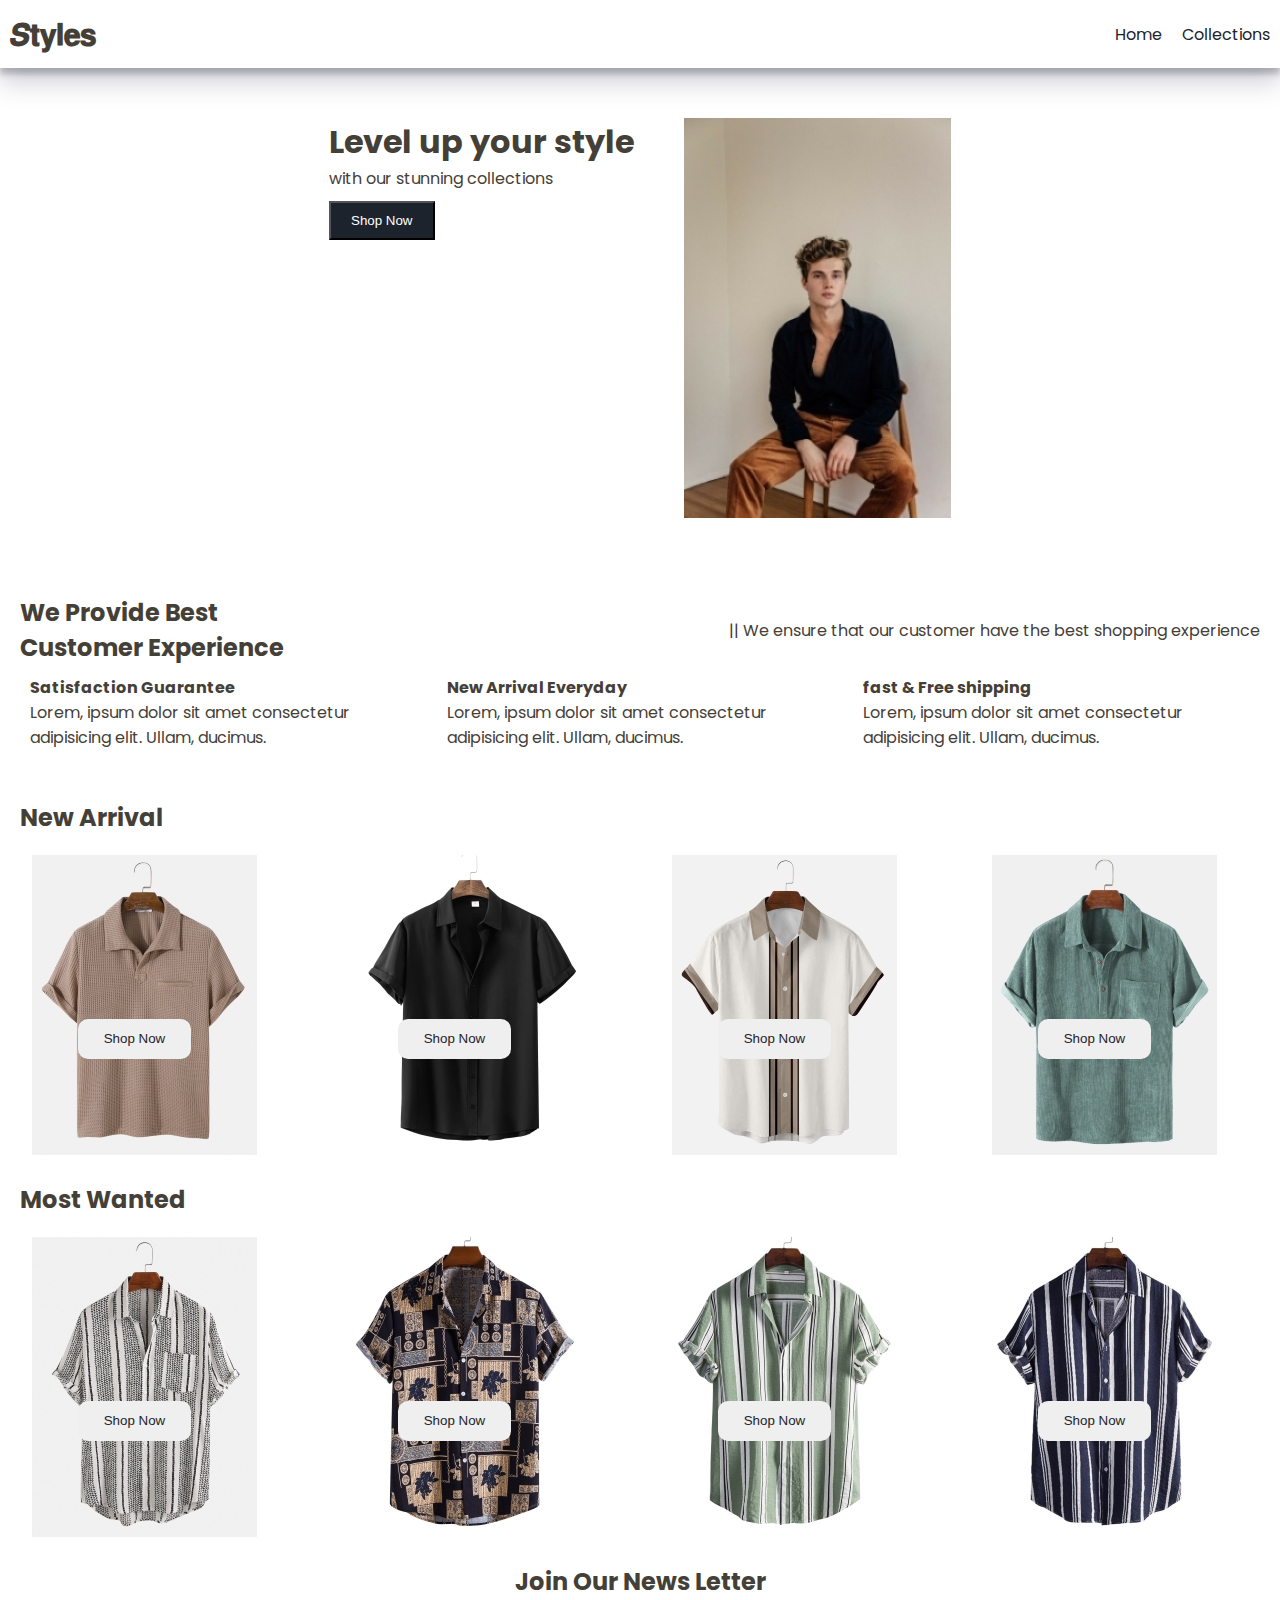
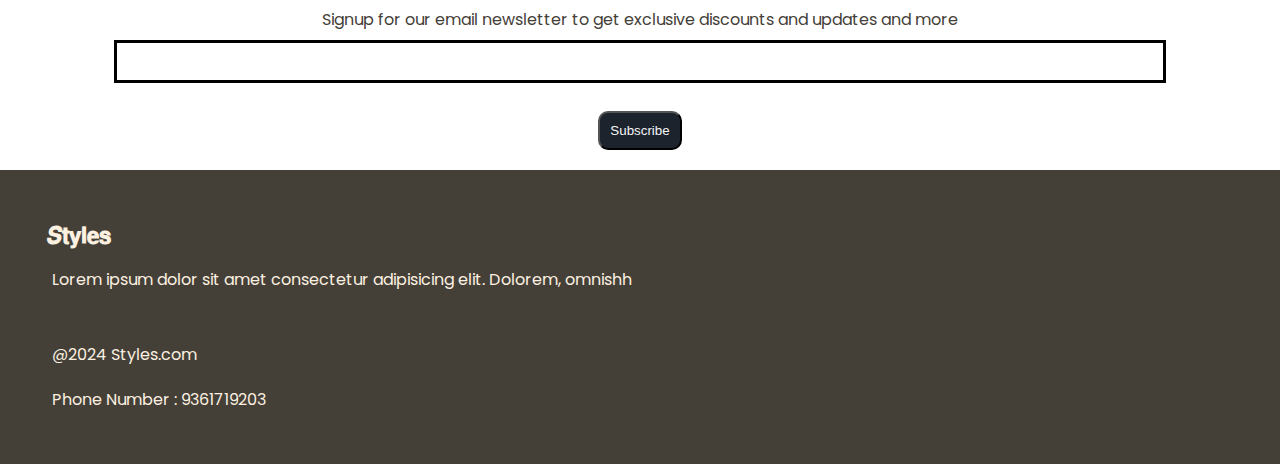
<file: index.html>
<!DOCTYPE html>
<html lang="en">
  <head>
    <meta charset="UTF-8" />
    <meta name="viewport" content="width=device-width, initial-scale=1.0" />
    <title>Styles</title>

    <!--Google Fonts-->

    <link rel="preconnect" href="https://fonts.googleapis.com" />
    <link rel="preconnect" href="https://fonts.gstatic.com" crossorigin />
    <link
      href="https://fonts.googleapis.com/css2?family=Lato:ital,wght@0,100;0,300;0,400;0,700;0,900;1,100;1,
      300;1,400;1,700;1,900&family=Poppins:wght@300;400&display=swap"
      rel="stylesheet"/>
    
    <!--My Css-->
    <link rel="stylesheet" href="style.css" />

    <!--Font Awsome Icons-->
    <link
      rel="stylesheet"
      href="https://cdnjs.cloudflare.com/ajax/libs/font-awesome/6.5.1/css/all.min.css"
      integrity="sha512-DTOQO9RWCH3ppGqcWaEA1BIZOC6xxalwEsw9c2QQeAIftl+Vegovlnee1c9QX4TctnWMn13TZye+giMm8e2LwA=="
      crossorigin="anonymous"
      referrerpolicy="no-referrer"/>
  </head>

    <!--Navbar-->
    <nav class="navbar">
      <h1>𝙎𝘁𝘆𝗹𝗲𝘀</h1>

      <div class="navbar-links">
        <p class="navbar-link"><a href="index.html">Home</a></p>
        <p class="navbar-link"><a href="collection.html">Collections</a></p>
      </div>

      <div class="navbar-menu-toggle" onclick="showNavbar()">
        <i class="fa-solid fa-bars"></i>
      </div>
    </nav>

    <!-- Side Navbar-->
    <div class="side-navbar">
      <p style="text-align: right;" onclick="closeNavbar()">
        <i class="fa-solid fa-xmark"></i>
      </p>

      <div class="side-navbar-links">
        <p class="side-navbar-link"><a href="">Home</a></p>
        <p class="side-navbar-link"><a href="">Collections</a></p>
        <p class="side-navbar-link"><a href="">Contact</a></p>
      </div>
    </div>

    <!--Header-->

      <div class="header">

        <div>
          <h1>Level up your style</h1>
          <p>with our stunning collections</p>
          <button class="header-button"> Shop Now</button>
        </div>

        <div>
          <img class="header-image" src="hi.jpg" alt="">
        </div>

      </div>

      <!--Service-->

      <div class="service">
        <div class="service-container-1">
          <div>
              <h2>We Provide Best</h2>
              <h2>Customer Experience</h2>
          </div>

          <div>
            <p>|| We ensure that our customer have the best shopping experience</p>
          </div>

        </div>

        <div class="service-container-2">
          <div>
            <i class="fa-regular fa-face-smile"></i>
            <h4>Satisfaction Guarantee</h4>
            <p>Lorem, ipsum dolor sit amet consectetur adipisicing elit. Ullam, ducimus.</p>
          </div>

          <div>
            <i class="fa-regular fa-face-smile"></i>
            <h4>New Arrival Everyday</h4>
            <p>Lorem, ipsum dolor sit amet consectetur adipisicing elit. Ullam, ducimus.</p>
          </div>

          <div>
            <i class="fa-regular fa-face-smile"></i>
            <h4>fast & Free shipping</h4>
            <p>Lorem, ipsum dolor sit amet consectetur adipisicing elit. Ullam, ducimus.</p>
          </div>
        </div>

      </div>

      <div >
      <h2 style="padding: 20px;" >New Arrival</h2>

      <div class="new-arrival">
          <div class="new-arrival-container">
              <img src="na1.jpg" alt="">
              <button>Shop Now <i class="fa-solid fa-arrow-right"></i> </button>
          </div>

          <div class="new-arrival-container">
            <img src="na2 (2).jpg" alt="">
            <button>Shop Now <i class="fa-solid fa-arrow-right"></i> </button>
          </div>

          <div class="new-arrival-container">
            <img src="na3.jpg" alt="">
            <button>Shop Now <i class="fa-solid fa-arrow-right"></i> </button>
          </div>

          <div class="new-arrival-container">
            <img src="na4.jpg" alt="">
            <button>Shop Now <i class="fa-solid fa-arrow-right"></i> </button>
          </div>

      </div>

</div>


<div >
  <h2 style="padding: 20px;" >Most Wanted</h2>

  <div class="new-arrival">
      <div class="new-arrival-container">
          <img src="mw1.jpg" alt="">
          <button>Shop Now <i class="fa-solid fa-arrow-right"></i> </button>
      </div>

      <div class="new-arrival-container">
        <img src="mw2.jpg" alt="">
        <button>Shop Now <i class="fa-solid fa-arrow-right"></i> </button>
      </div>

      <div class="new-arrival-container">
        <img src="mw3.jpg" alt="">
        <button>Shop Now <i class="fa-solid fa-arrow-right"></i> </button>
      </div>

      <div class="new-arrival-container">
        <img src="mw4.jpg" alt="">
        <button>Shop Now <i class="fa-solid fa-arrow-right"></i> </button>
      </div>

  </div>

</div>

<!--News-->

<div class="news">
  <h2>Join Our News Letter</h2>
  <p>Signup for our email newsletter to get exclusive discounts and updates and more</p>
  <div>
      <input type="text" class="search">
  </div>

  <div>
    <button>Subscribe</button>
  </div>

</div>

<!--Footer-->

<div class="footer">
    <div class="footer-container">
      <div class="footer-box-1">
          <h2 class="headingText"> 𝙎𝘁𝘆𝗹𝗲𝘀 </h2>
          <p class="lp">Lorem ipsum dolor sit amet consectetur adipisicing elit. Dolorem, omnishh </p>
          <div class="footer-icon-container">
            <i class="fa-brands fa-instagram" style="color:#fff"></i>
            <i class="fa-brands fa-twitter" style="color: #fff"></i>
            <i class="fa-brands fa-facebook" style="color: #fff"></i>
          </div>
          <p class="lp1">@2024 Styles.com</p>
          <p class="lp1">Phone Number : 9361719203</p>
      </div>
    </div>

    
</div>

    <script src="index.js"></script>
    
  </body>
</html>
</file>
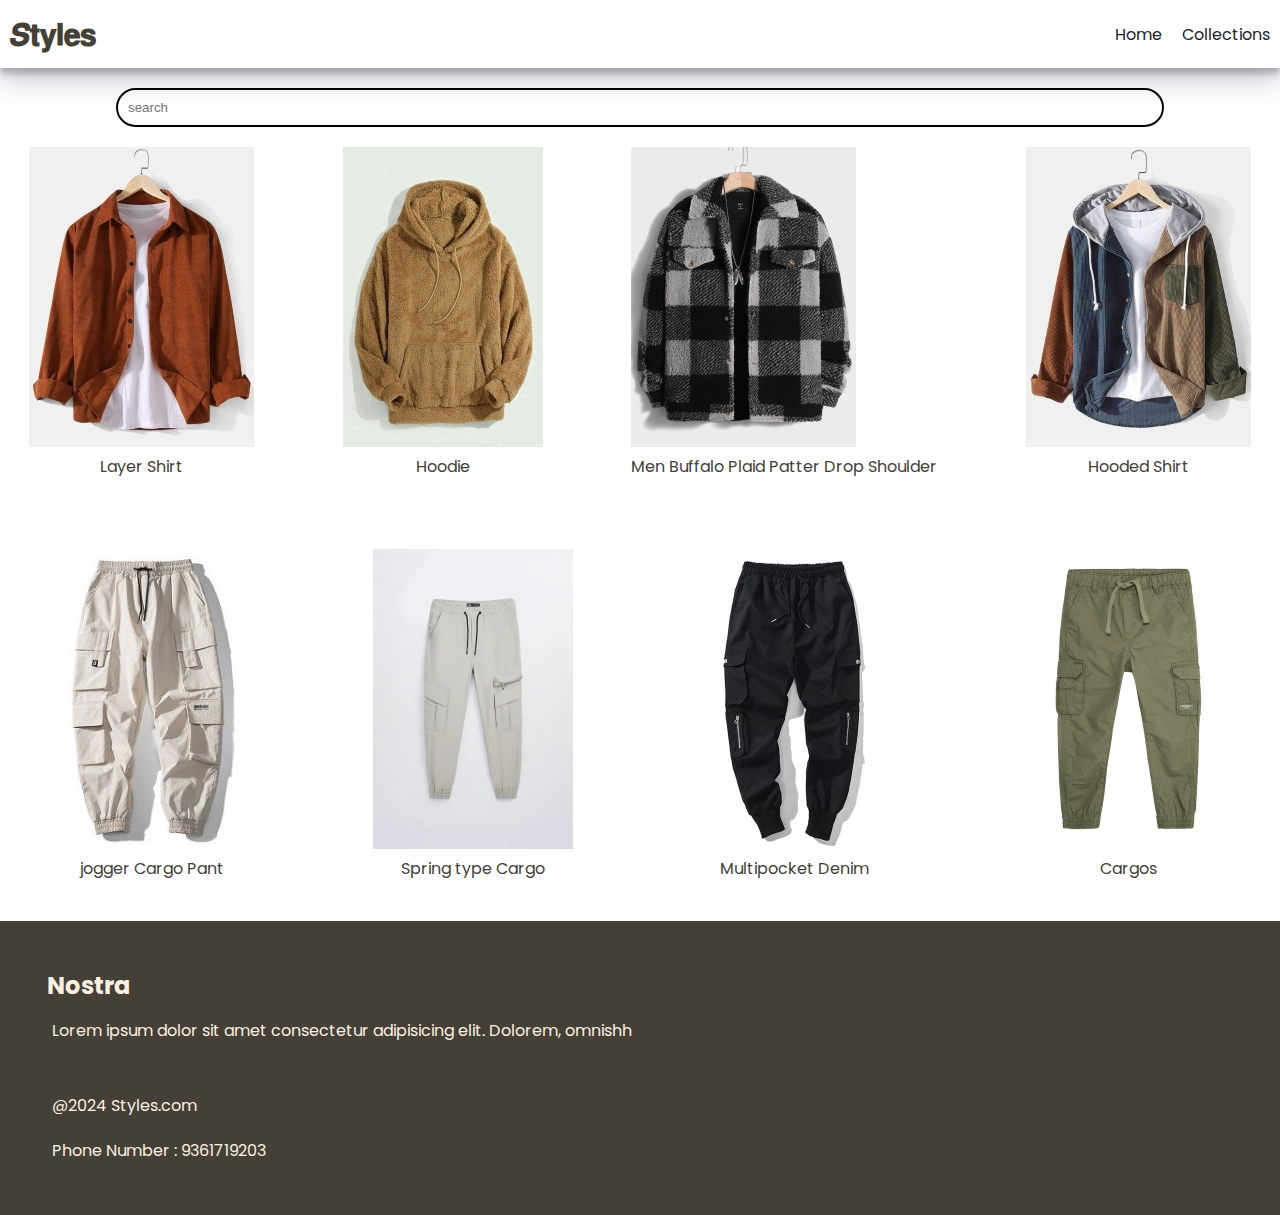
<file: collection.html>
<!DOCTYPE html>
<html lang="en">
  <head>
    <meta charset="UTF-8" />
    <meta name="viewport" content="width=device-width, initial-scale=1.0" />
    <title>Nostra</title>

    <!--Google Fonts-->

    <link rel="preconnect" href="https://fonts.googleapis.com" />
    <link rel="preconnect" href="https://fonts.gstatic.com" crossorigin />
    <link
      href="https://fonts.googleapis.com/css2?family=Lato:ital,wght@0,100;0,300;0,400;0,700;0,900;1,100;1,
      300;1,400;1,700;1,900&family=Poppins:wght@300;400&display=swap"
      rel="stylesheet"/>
    
    <!--My Css-->
    <link rel="stylesheet" href="style.css" />

    <!--Font Awsome Icons-->
    <link
      rel="stylesheet"
      href="https://cdnjs.cloudflare.com/ajax/libs/font-awesome/6.5.1/css/all.min.css"
      integrity="sha512-DTOQO9RWCH3ppGqcWaEA1BIZOC6xxalwEsw9c2QQeAIftl+Vegovlnee1c9QX4TctnWMn13TZye+giMm8e2LwA=="
      crossorigin="anonymous"
      referrerpolicy="no-referrer"/>
  </head>

    <!--Navbar-->
    <nav class="navbar">
      <h1>𝙎𝘁𝘆𝗹𝗲𝘀</h1>

      <div class="navbar-links">
        <p class="navbar-link"><a href="index.html">Home</a></p>
        <p class="navbar-link"><a href="collection.html">Collections</a></p>
        
      </div>

      <div class="navbar-menu-toggle" onclick="showNavbar()">
        <i class="fa-solid fa-bars"></i>
      </div>
    </nav>

    <!-- Side Navbar-->
    <div class="side-navbar">
      <p style="text-align: right;" onclick="closeNavbar()">
        <i class="fa-solid fa-xmark"></i>
      </p>

      <div class="side-navbar-links">
        <p class="side-navbar-link"><a href="index.html">Home</a></p>
        <p class="side-navbar-link"><a href="collection.html">Collections</a></p>
        <p class="side-navbar-link"><a href="contact.html">Contact</a></p>
      </div>
    </div>

    <!--Product-->

    <div class="product-section">
          <from class="product-search">
                    <input type="text"  id="search"    placeholder="search">
                    <i class="fa-solid fa-magnifying-glass"></i>
          </from>

          <div class="products" id="products">

          <div class="products-box">
               <img src="c1.jpg" alt="">
               <p class="cpt">Layer Shirt</p>
          </div>

          <div class="products-box">
               <img src="c2.jpg" alt="">
               <p class="cpt">Hoodie</p>
          </div>

          <div class="products-box">
               <img src="c5.jpg" alt="">
               <p class="cpt">Men Buffalo Plaid Patter Drop Shoulder</p>
          </div>

          <div class="products-box">
               <img src="hs.jpg" alt="">
               <p class="cpt">Hooded Shirt</p>
          </div>

          <div class="products-box">
               <img src="c8.jpg" alt="">
               <p class="cpt">jogger Cargo Pant</p>
          </div>

          <div class="products-box">
               <img src="c6.jpg" alt="">
               <p class="cpt">Spring type Cargo </p>
          </div>

          <div class="products-box">
               <img src="c7.jpg" alt="">
               <p class="cpt">Multipocket Denim</p>
          </div>

          <div class="products-box">
               <img src="c5 (2).jpg" alt="">
               <p class="cpt">Cargos</p>
          </div>


        </div>
    </div>

<!--Footer-->

<div class="footer">
  <div class="footer-container">
    <div class="footer-box-1">
        <h2 class="headingText"> Nostra </h2>
        <p class="lp">Lorem ipsum dolor sit amet consectetur adipisicing elit. Dolorem, omnishh </p>
        <div class="footer-icon-container">
          <i class="fa-brands fa-instagram" style="color:#fff"></i>
          <i class="fa-brands fa-twitter" style="color: #fff"></i>
          <i class="fa-brands fa-facebook" style="color: #fff"></i>
        </div>
        <p class="lp1">@2024 Styles.com</p>
        <p class="lp1">Phone Number : 9361719203</p>
    </div>
  </div>

  
</div>

  <script src="collection.js"></script>
  
</body>
</html>
</file>
<file: style.css>
* {
  padding: 0;
  margin: 0;
  color: #444038;
}

body {
  font-family: "poppins", sans-serif;
}

.navbar {
  display: flex;
  justify-content: space-between;
  align-items: center;
  padding: 10px;
  box-shadow: rgba(50, 50, 93, 0.25) 0px 13px 27px,
    rgba(0, 0, 0, 0.23) 0px 6px 6px;
}

.navbar-links {
  display: flex;
  column-gap: 20px;
}

.navbar-links a {
  text-decoration: none;
  color: #1d232c;
}

.navbar-links a:hover {
  text-decoration: underline;
  color: #1d232c;
}

.navbar-menu-toggle {
  display: none;
}

/*Side Navbar*/
.side-navbar {
  background-color: #1d232c;
  width: 50%;
  height: 100%;
  position: fixed;
  top: 0;
  left: -60%;
  padding: 20px;
  color: white;
  transition: 2s;
}

.side-navbar-link {
  margin-bottom: 30px;
}

.side-navbar-links a {
  text-decoration: none;
  color: white;
}

.side-navbar-links a:hover {
  text-decoration: underline;
}

/*Header*/

.header{
  display: flex;
  justify-content: center;
  gap: 50px;
  padding: 50px;
}

.header-button{
  padding-left: 20px;
  padding-right: 20px;
  padding-top: 10px;
  padding-bottom: 10px;
  margin-top: 10px;
  background-color:#1d232c;
  color: white;
  cursor: pointer;
}

.header-button:hover{
  background-color: #fff;
  color: #1d232c;
  transition: 0.8s;
}

.service{
  padding: 20px;
}

.service-container-1{
  display: flex;
  justify-content: space-between;
  align-items: center;
}

.service-container-2{
  display: flex;
  justify-content: space-between;
  align-items: center;
  gap: 10px;
}

.service-container-2 div{
  border-radius: 5px;
  padding: 10px;
}

.new-arrival{
  display: flex;
  justify-content: space-around;
  flex-wrap: wrap;
}

.new-arrival-container{
  position: relative;
  flex-basis: 20%;
}

.new-arrival button{
  padding-left: 10%;
  padding-right: 10%;
  padding-top: 5%;
  padding-bottom: 5%;
  margin-top: 10px;
  color: #1d232c;
  position: absolute;
  top: 50%;
  left: 18%;
  border-radius: 10px;
  border: none;
}

.news{
    display: flex;
    flex-direction: column;
    align-items: center;
    margin-top: 20px;
    gap: 8px;
}

.news input{
  padding: 11px;
  width: 80vw;
  margin-bottom: 10px;
  border: solid black 3px;
}

.news button{
  margin-top: 10px;
  color: #f2f4f7;
  background-color: #1d232c;
  border-radius: 10px;
  padding: 10px;
}

.footer{
      margin-top: 20px;
      padding: 40px;
      background-color: #444038;
      color: #444038;
      
}

.headingText{
  padding: 5px;
}

.footer-icon-container{
  padding: 15px;
  background-color: #444038;
  color: #fff;
}

.footer-box-1{
  padding: 2px;
}

.lp{
  background-color: #444038;
  color: #fcf0e0;
  padding: 10px;
}

.headingText{
  background-color: #444038;
  color:#fcf0e0;
}

.product-section{
  margin-top: 20px;
}

.product-search{
  width: 80%;
  border: solid black 2px;
  border-radius: 20px;
  display: flex;
  justify-content: space-between;
  align-items: center;
  padding: 10px;
  margin: auto;
}

.product-search input{
  border: none;
  background-color: transparent;
  width: 100%;
}

.product-search input:focus{
  outline: none;
}

.products{
  padding: 20px;
  display: flex;
  gap: 70px;
  flex-wrap: wrap;
  justify-content: space-around;
}

.product-box{
  text-align: center;
  flex-basis: 10%;
}

.product-box img{
  border-radius: 10px;
}

.cpt{
  text-align: center;
}

.lp1{
  padding: 10px;
  background-color: #444038;
  color: #fcf0e0;
}

/* Media Query*/

@media screen and (max-width: 700px) {
  .navbar-menu-toggle {
    display: block;
  }
  .navbar-links {
    display: none;
  }
  .header-image{
    display: none;
  }
  .service-container-1{
    display: none;
  }
  .service-container-2{
    flex-direction: column;
  }
}
</file>
